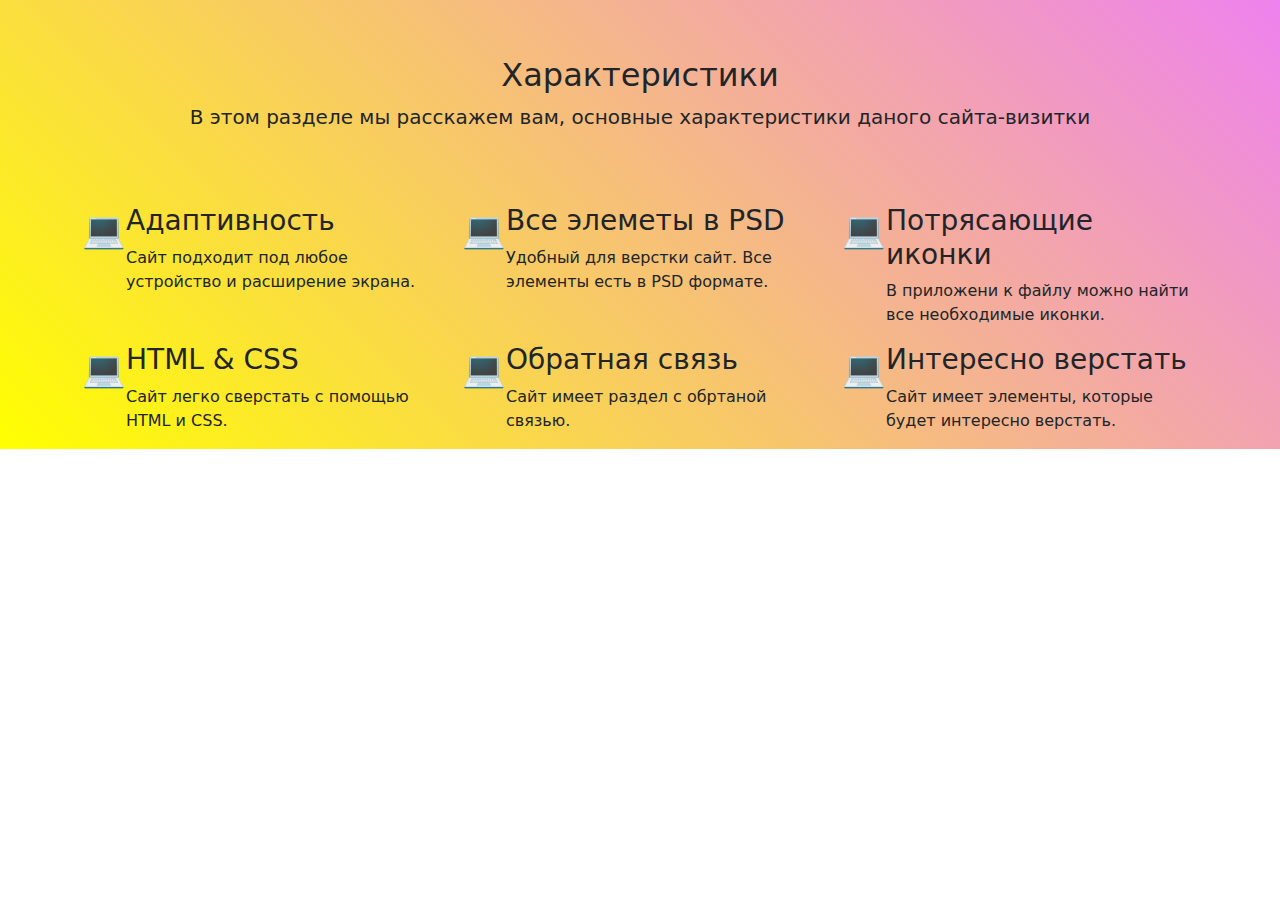
<file: таблица с харатеристиками/index.html>
<!DOCTYPE html>
<html>
<head>
	<script src="https://ajax.googleapis.com/ajax/libs/jquery/3.7.1/jquery.min.js"></script>
	<link href="https://cdn.jsdelivr.net/npm/bootstrap@5.3.3/dist/css/bootstrap.min.css" rel="stylesheet" integrity="sha384-QWTKZyjpPEjISv5WaRU9OFeRpok6YctnYmDr5pNlyT2bRjXh0JMhjY6hW+ALEwIH" crossorigin="anonymous">
	<script src="https://cdn.jsdelivr.net/npm/bootstrap@5.3.3/dist/js/bootstrap.bundle.min.js" integrity="sha384-YvpcrYf0tY3lHB60NNkmXc5s9fDVZLESaAA55NDzOxhy9GkcIdslK1eN7N6jIeHz" crossorigin="anonymous"></script>
	<meta charset="utf-8">
	<meta name="viewport" content="width=device-width, initial-scale=1">
	<title>cash up</title>
	<link rel="stylesheet" type="text/css" href="style.css">
</head>
<body>
	<div class="container">
		<div class="row">
			<div class="col-sm">

			</div>
			<div class="col-sm">
				
			</div>
			<div class="col-sm">
				<!-- <img src=a> -->
			</div>
		</div>
	</div>

	<section class="interesting">
		<div class="container"> 

			<!--заголовок -->
			<div class="row">
				<div class="col-lg-12">
					<div class="title">
						<h2 class="title_main"> Характеристики </h2>
						<p class="title_text"> В этом разделе мы расскажем вам, основные характеристики даного сайта-визитки </p>
					</div>
				</div>
			</div>

			<!--Текст -->

			<div class="row">
				<div class="col-lg-4">
	                    <div class="feature d-flex">
	                        <!-- <i class="fa fa-tablet feature__icon"></i> -->
	                        <p class="emoji">💻</p>
	                        <div class="feature__block">
	                            <h3 class="feature__title">
	                                Адаптивность
	                            </h3>
	                            <p class="feature__text">
	                                Сайт подходит под любое устройство и расширение экрана. 
	                            </p>
	                        </div>
	                    </div>
	                </div>

	                <div class="col-lg-4">
	                    <div class="feature d-flex">
	                        <!-- <i class="fa fa-lemon-o feature__icon"></i> -->
	                        <p class="emoji">💻</p>
	                        <div class="feature__block">
	                            <h3 class="feature__title">
	                                Все элеметы в PSD
	                            </h3>
	                            <p class="feature__text">
	                               Удобный для верстки сайт. Все элементы есть в PSD формате. 
	                            </p>
	                        </div>
	                    </div>
	                </div>

	                <div class="col-lg-4">
	                    <div class="feature d-flex">
	                        <!-- <i class="fa fa-folder-o feature__icon"></i> -->
	                        <p class="emoji">💻</p>
	                        <div class="feature__block">
	                            <h3 class="feature__title">
	                                Потрясающие иконки
	                            </h3>
	                            <p class="feature__text">
	                                В приложени к файлу можно найти все необходимые иконки. 
	                            </p>
	                        </div>
	                    </div>
	                </div>
                </div>

                <div class="row">
					<div class="col-lg-4">
	                    <div class="feature d-flex">
	                        <!-- <i class="fa fa-code feature__icon"></i> -->
	                        <p class="emoji">💻</p>
	                        <div class="feature__block">
	                            <h3 class="feature__title">
	                                HTML & CSS
	                            </h3>
	                            <p class="feature__text">
	                                Сайт легко сверстать с помощью HTML и CSS. 
	                            </p>
	                        </div>
	                    </div>
	                </div>

	                <div class="col-lg-4">
	                    <div class="feature d-flex">
	                        <!-- <i class="fa fa-envelope-o  feature__icon"></i> -->
	                        <p class="emoji">💻</p>
	                        <div class="feature__block">
	                            <h3 class="feature__title">
	                               Обратная связь
	                            </h3>
	                            <p class="feature__text">
	                               Сайт имеет раздел с обртаной связью. 
	                            </p>
	                        </div>
	                    </div>
	                </div>

	                <div class="col-lg-4">
	                    <div class="feature d-flex">
	                        <!-- <i class="fa fa-bookmark-o feature__icon"></i> -->
	                        <p class="emoji">💻</p>
	                        <div class="feature__block">
	                            <h3 class="feature__title">
	                                Интересно верстать
	                            </h3>
	                            <p class="feature__text">
	                                Сайт имеет элементы, которые будет интересно верстать. 
	                            </p>
	                        </div>
	                    </div>
	            	</div>
	            </div>
	    </div>
    </section>

</body>
</html>
</file>
<file: таблица с харатеристиками/style.css>
.interesting {
	background: linear-gradient(45deg, yellow, violet);
}

.emoji {
	font-size: 35px;
}

.title {
	padding-top: 5%;
	padding-bottom: 5% ;
}

.title_main {
	font-size: 32px;
	text-align: center;
}

.title_text {
	font-size: 20px;
    text-align: center;
}
</file>
